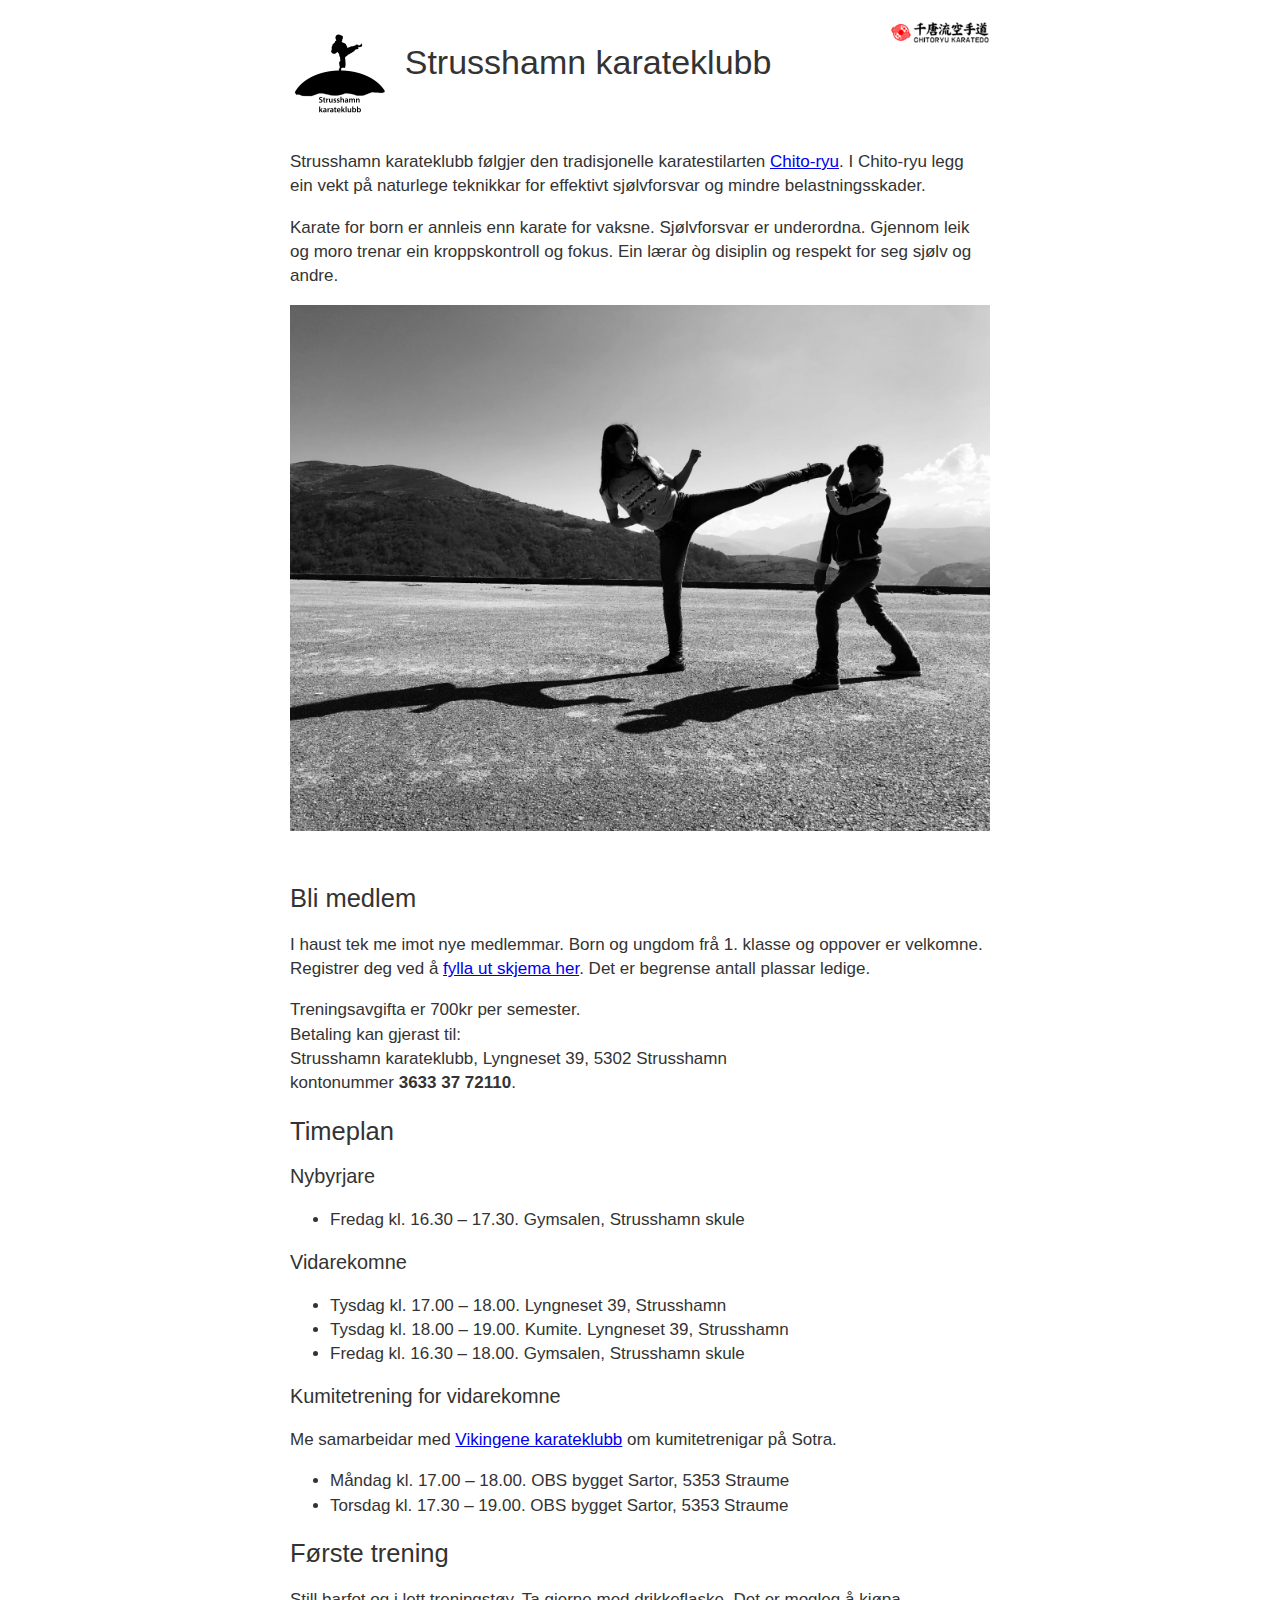
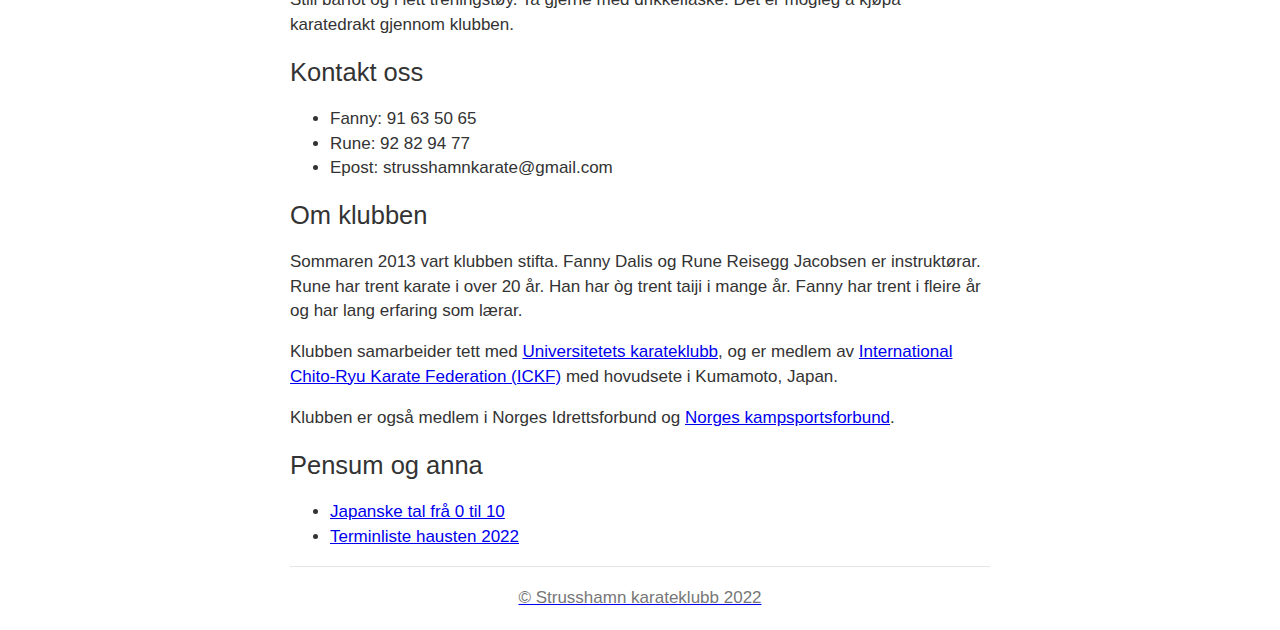
<file: index.html>
<!DOCTYPE html>
<html>

<head>
    <meta charset='utf-8' />
    <meta http-equiv="X-UA-Compatible" content="chrome=1" />
    <meta name="description" content="Strusshamn karateklubb" />
    <link rel="stylesheet" href="css/custom.css">
    <link rel="shortcut icon" href="images/favicon.ico">
    <title>Strusshamn karateklubb</title>

</head>

<body>

    <div class="container">
        <div class="header">
            <div class="pull-right"><img class="logo" src="images/engkanjicrest_135x30.gif"></a></div>
            <a href="/"><img class="logo" src="images/logo.png"></a>
            <h1>Strusshamn karateklubb</h1>
        </div>
        
        <div class="content">
             
            <p class="">Strusshamn karateklubb følgjer den tradisjonelle karatestilarten <a
                    href="http://www.chitoryu.co.jp/en/index.php">Chito-ryu</a>. I Chito-ryu legg ein vekt på naturlege teknikkar for effektivt sjølvforsvar og mindre
                    belastningsskader. </p>
            <p class="">
                
                Karate for born er annleis enn karate for vaksne.
                Sjølvforsvar er underordna. Gjennom leik og moro trenar ein kroppskontroll og fokus. Ein lærar òg
                disiplin og respekt for seg sjølv og andre.</p>
            
            <div class="banner"><img src="images/karatekick-mountain.jpg"><img> </div>   

            <h2>Bli medlem</h2>
            <p>
                I haust tek me imot nye medlemmar. Born og ungdom frå 1. klasse og oppover er velkomne.
                Registrer deg ved å <a
                        href="https://docs.google.com/forms/d/e/1FAIpQLSeObh7_svBrR0Ar9HPsoDRthcwTuynh8bnajq4lmtNik1sHDw/viewform?usp=sf_link">
                        fylla ut skjema her</a>.
                Det er begrense antall plassar ledige.
            </p>
            <p>
                Treningsavgifta er 700kr per semester.<br />
                Betaling kan gjerast til:<br />
                Strusshamn karateklubb, Lyngneset 39, 5302 Strusshamn<br />
                kontonummer <strong>3633 37 72110</strong>.<br />
            </p>
            <h2>Timeplan</h2>

            <h3>Nybyrjare</h3>
            <p>
                <ul>
                    <!-- <li>Onsdag kl. 07.30 – 08.15. Gymsalen, Strusshamn skule</li> -->
                    <li>Fredag kl. 16.30 – 17.30. Gymsalen, Strusshamn skule</li>
                </ul>
            </p>

            <h3>Vidarekomne</h3>
            <p>
                    <ul>
                        <li>Tysdag kl. 17.00 – 18.00. Lyngneset 39, Strusshamn</li>
                        <li>Tysdag kl. 18.00 – 19.00. Kumite. Lyngneset 39, Strusshamn</li>
                        <li>Fredag kl. 16.30 – 18.00. Gymsalen, Strusshamn skule</li>
                    </ul>
                </p>

            <h3>Kumitetrening for vidarekomne</h3>
            <p>
                Me samarbeidar med <a href=https://vikingene-karateklubb.no/">Vikingene karateklubb</a> om kumitetrenigar på Sotra.
                <ul>
                    <li>Måndag  kl. 17.00 – 18.00. OBS bygget Sartor, 5353 Straume</li>
                    <li>Torsdag kl. 17.30 – 19.00. OBS bygget Sartor, 5353 Straume</li>
                </ul>
            </p>    

            <h2>Første trening</h2>
            <p>Still barfot og i lett treningstøy. Ta gjerne med drikkeflaske. Det er mogleg å kjøpa karatedrakt gjennom
                klubben.</p>

            <h2>Kontakt oss</h2>
            <p>
                <ul class="list-unstyled">
                    <li>Fanny: 91 63 50 65</li>
                    <li>Rune: 92 82 94 77</li>
                    <li>Epost: strusshamnkarate@gmail.com</li>
                </ul>
            </p>

            <h2>Om klubben</h2>
            <p>Sommaren 2013 vart klubben stifta. Fanny Dalis og Rune Reisegg Jacobsen er instruktørar. Rune har trent
                karate i over 20 år. Han har òg trent taiji i mange år. Fanny har trent i fleire år og har lang erfaring
                som lærar.</p>

            <p>Klubben samarbeider tett med <a href="http://ukk.no/">Universitetets karateklubb</a>, og er medlem av <a
                    href="http://www.chitoryu.co.jp/">International Chito-Ryu Karate Federation (ICKF)</a> med hovudsete
                i Kumamoto, Japan.</p>

            <p>Klubben er også medlem i Norges Idrettsforbund og <a href="http://www.kampsport.no/">Norges
                    kampsportsforbund</a>.</p>

            <h2>Pensum og anna</h2>
            <p>
                <ul class="list-unstyled">
                    <li><a href="japanske-tal.html">Japanske tal frå 0 til 10</li>
                    <li><a href="terminliste-2022.html">Terminliste hausten 2022</li>
                </ul>
            </p>
        </div>

        <!-- FOOTER  -->
        <div class="footer">
            © Strusshamn karateklubb 2022
        </div>

        <script type="text/javascript">
            var gaJsHost = (("https:" == document.location.protocol) ? "https://ssl." : "http://www.");
            document.write(unescape("%3Cscript src='" + gaJsHost + "google-analytics.com/ga.js' type='text/javascript'%3E%3C/script%3E"));
        </script>
        <script type="text/javascript">
            try {
                var pageTracker = _gat._getTracker("UA-37642115-2");
                pageTracker._trackPageview();
            } catch (err) { }
        </script>

    </div>
</body>

</html>
</file>
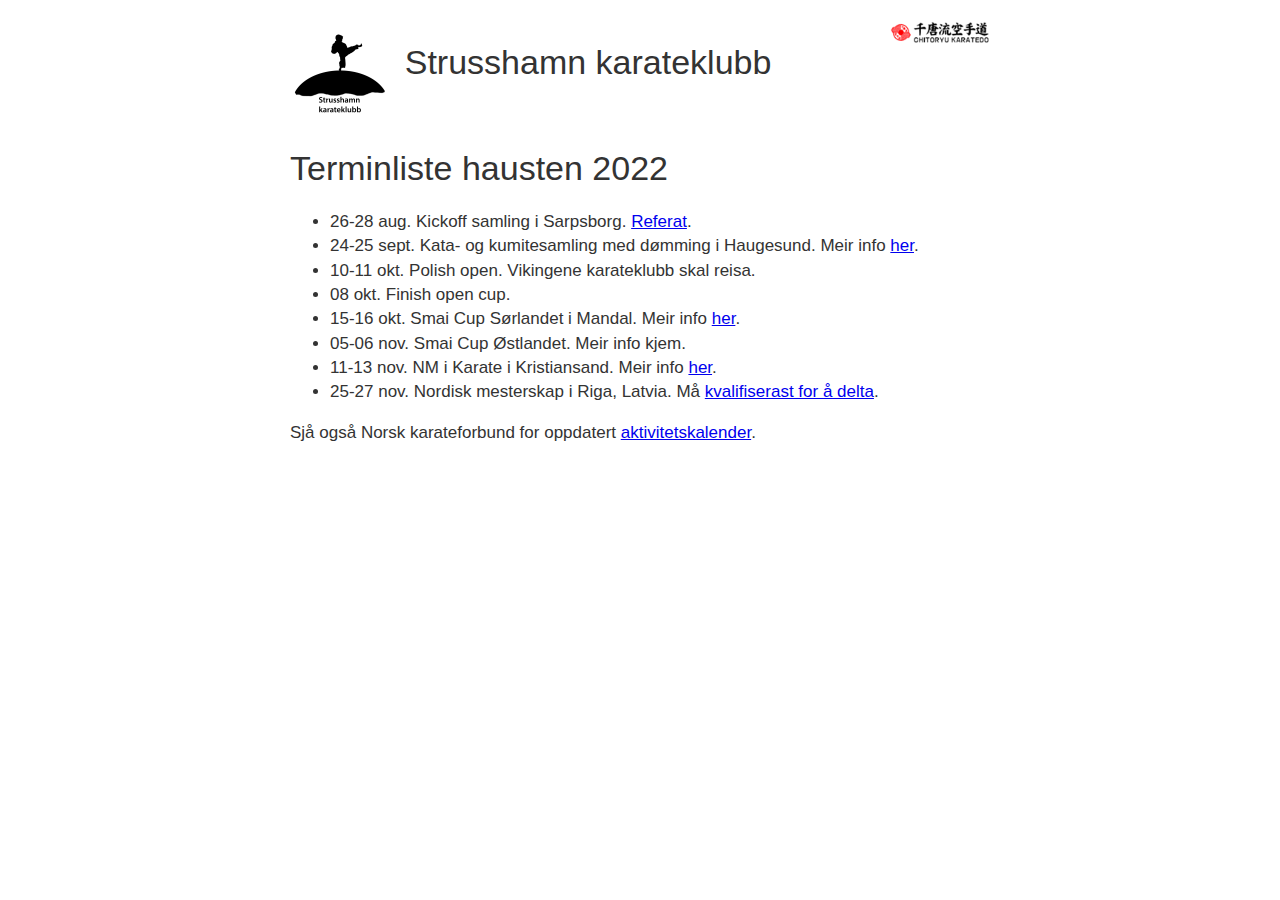
<file: terminliste-2022.html>
<!DOCTYPE html>
<html>

<head>
    <meta charset='utf-8' />
    <meta http-equiv="X-UA-Compatible" content="chrome=1" />
    <meta name="description" content="Strusshamn karateklubb" />
    <link rel="stylesheet" href="css/custom.css">
    <!-- <link rel="stylesheet" type="text/css" media="screen" href="stylesheets/stylesheet.css"> -->
    <title>Strusshamn karateklubb</title>
    <style>
        img[alt='stroke-order'] {
            height: 100px;
        }
    </style>
</head>

<body>
    <div class="container">
        <div class="header">
            <div class="pull-right"><img class="logo" src="images/engkanjicrest_135x30.gif"></a></div>
            <a href="/"><img class="logo" src="images/logo.png"></a>
            <h1>Strusshamn karateklubb</h1>
        </div>

        <div class="content">

            <header id="title-block-header">
                <h1 class="title">Terminliste hausten 2022</h1>
            </header>
            <ul>
                <li>26-28 aug. Kickoff samling i Sarpsborg. <a
                        href="https://www.karateforbundet.no/l/stor-suksess-pa-apen-kickoff-samling/">Referat</a>.</li>
                <li>24-25 sept. Kata- og kumitesamling med dømming i Haugesund. Meir
                    info <a
                        href="https://www.karateforbundet.no/l/velkommen-til-kata-og-kumite-samling-med-domming-i-haugesund/">her</a>.
                </li>
                <li>10-11 okt. Polish open. Vikingene karateklubb skal reisa.</li>
                <li>08 okt. Finish open cup.</li>
                <li>15-16 okt. Smai Cup Sørlandet i Mandal. Meir info <a
                        href="https://www.karateforbundet.no/l/velkommen-til-smai-cup-i-mandal-15-oktober-2022/">her</a>.
                </li>
                <li>05-06 nov. Smai Cup Østlandet. Meir info kjem.</li>
                <li>11-13 nov. NM i Karate i Kristiansand. Meir info <a
                        href="https://www.karateforbundet.no/l/nm-i-karate-11-13-november-2022-i-kristiansand/">her</a>.
                </li>
                <li>25-27 nov. Nordisk mesterskap i Riga, Latvia. Må <a
                        href="https://www.karateforbundet.no/informasjon-landslag/">kvalifiserast
                        for å delta</a>.</li>
            </ul>
            <p>Sjå også Norsk karateforbund for oppdatert <a
                    href="https://www.karateforbundet.no/aktivitetskalender/">aktivitetskalender</a>.</p>
        </div>
    </div>
</body>
</file>
<file: css/custom.css>
html {
  font-size: 62.5%;
  -webkit-tap-highlight-color: rgba(0,0,0,0);
}
html {
  -webkit-text-size-adjust: 100%;
}
*, ::before, ::after {
  -webkit-box-sizing: border-box;
  -moz-box-sizing: border-box;
  box-sizing: border-box;
}


/* Space out content a bit */
body {
  padding-top: 20px;
  padding-bottom: 20px;
  font-size: 17px;
  font-family: "Helvetica Neue",Helvetica,Arial,sans-serif;
  line-height: 1.428571429;
  color: #333;  
  background-color: #fff;  
  margin: 0;
}

/* Everything but the jumbotron gets side spacing for mobile first views */
.header,
.marketing,
.footer {
  padding-left: 15px;
  padding-right: 15px;
}

h1, h2, h3, h4, h5, h6, .h1, .h2, .h3, .h4, .h5, .h6 {
  font-family: "Helvetica Neue",Helvetica,Arial,sans-serif;
  font-weight: 500;
  line-height: 1.1;
}


/* Custom page header */
.header h1 {
    display: inline-table;
    padding-left: 10px;
  /*border-bottom: 1px solid #e5e5e5;*/
}
/* Make the masthead heading the same height as the navigation */
.header h3 {
  margin-top: 0;
  margin-bottom: 0;
  line-height: 40px;
  padding-bottom: 19px;
}

/* Custom page footer */
.footer {
  padding-top: 19px;
  color: #777;
  border-top: 1px solid #e5e5e5;
  text-align: center;
}


.logo
{
    width: 100px;
    vertical-align: middle;
}

.banner img {
  width: 100%;

}

.container {
  max-width: 730px;
}

/* Customize container */
@media (min-width: 768px) {
  .container {
    max-width: 730px;
    padding-right: 15px;
    padding-left: 15px;
    margin-right: auto;
    margin-left: auto;    
  }
}
.container-narrow > hr {
  margin: 30px 0;
}

/* Main marketing message and sign up button */
.jumbotron {
  text-align: center;
  border-bottom: 1px solid #e5e5e5;
}
.jumbotron .btn {
  font-size: 21px;
  padding: 14px 24px;
}

/* Supporting marketing content */
.marketing {
  margin: 40px 0;
}
.marketing p + h4 {
  margin-top: 28px;
}

/* Responsive: Portrait tablets and up */
@media screen and (min-width: 768px)
{
    /* Remove the padding we set earlier */
    .header,
    .marketing,
    .footer
    {
        padding-left: 0;
        padding-right: 0;
    }
    /* Space out the masthead */
    .header
    {
        margin-bottom: 30px;
    }
    /* Remove the bottom border on the jumbotron for visual effect */
    .jumbotron
    {
        border-bottom: 0;
    }
}

.pull-right {
  float: right !important;
}

.table {
  width: 100%;
  margin-bottom: 20px;
}
table {
  max-width: 100%;
  background-color: transparent;
}
table {
  border-collapse: collapse;
  border-spacing: 0;
}
</file>
<file: stylesheets/stylesheet.css>
/*******************************************************************************
Slate Theme for GitHub Pages
by Jason Costello, @jsncostello
*******************************************************************************/

@import url(pygment_trac.css);

/*******************************************************************************
MeyerWeb Reset
*******************************************************************************/

html, body, div, span, applet, object, iframe,
h1, h2, h3, h4, h5, h6, p, blockquote, pre,
a, abbr, acronym, address, big, cite, code,
del, dfn, em, img, ins, kbd, q, s, samp,
small, strike, strong, sub, sup, tt, var,
b, u, i, center,
dl, dt, dd, ol, ul, li,
fieldset, form, label, legend,
table, caption, tbody, tfoot, thead, tr, th, td,
article, aside, canvas, details, embed,
figure, figcaption, footer, header, hgroup,
menu, nav, output, ruby, section, summary,
time, mark, audio, video {
  margin: 0;
  padding: 0;
  border: 0;
  font: inherit;
  vertical-align: baseline;
}

/* HTML5 display-role reset for older browsers */
article, aside, details, figcaption, figure,
footer, header, hgroup, menu, nav, section {
  display: block;
}

ol, ul {
  list-style: none;
}

blockquote, q {
}

table {
  border-collapse: collapse;
  border-spacing: 0;
}

/*******************************************************************************
Theme Styles
*******************************************************************************/

body {
  box-sizing: border-box;
  color:#373737;
  background: #212121;
  font-size: 16px;
  font-family: 'Myriad Pro', Calibri, Helvetica, Arial, sans-serif;
  line-height: 1.5;
  -webkit-font-smoothing: antialiased;
}

h1, h2, h3, h4, h5, h6 {
  margin: 10px 0;
  font-weight: 700;
  color:#222222;
  font-family: 'Lucida Grande', 'Calibri', Helvetica, Arial, sans-serif;
  letter-spacing: -1px;
}

h1 {
  font-size: 36px;
  font-weight: 700;
}

h2 {
  padding-bottom: 10px;
  font-size: 32px;
  background: url('../images/bg_hr.png') repeat-x bottom;
}

h3 {
  font-size: 24px;
}

h4 {
  font-size: 21px;
}

h5 {
  font-size: 18px;
}

h6 {
  font-size: 16px;
}

p {
  margin: 10px 0 15px 0;
}

footer p {
  color: #f2f2f2;
}

a {
  text-decoration: none;
  color: #007edf;
  text-shadow: none;

  transition: color 0.5s ease;
  transition: text-shadow 0.5s ease;
  -webkit-transition: color 0.5s ease;
  -webkit-transition: text-shadow 0.5s ease;
  -moz-transition: color 0.5s ease;
  -moz-transition: text-shadow 0.5s ease;
  -o-transition: color 0.5s ease;
  -o-transition: text-shadow 0.5s ease;
  -ms-transition: color 0.5s ease;
  -ms-transition: text-shadow 0.5s ease;
}

#main_content a:hover {
  color: #0069ba;
  text-shadow: #0090ff 0px 0px 2px;
}

footer a:hover {
  color: #43adff;
  text-shadow: #0090ff 0px 0px 2px;
}

em {
  font-style: italic;
}

strong {
  font-weight: bold;
}

img {
  position: relative;
  margin: 0 auto;
  max-width: 739px;
  padding: 5px;
  margin: 10px 0 10px 0;
  border: 1px solid #ebebeb;

  box-shadow: 0 0 5px #ebebeb;
  -webkit-box-shadow: 0 0 5px #ebebeb;
  -moz-box-shadow: 0 0 5px #ebebeb;
  -o-box-shadow: 0 0 5px #ebebeb;
  -ms-box-shadow: 0 0 5px #ebebeb;
}

pre, code {
  width: 100%;
  color: #222;
  background-color: #fff;

  font-family: Monaco, "Bitstream Vera Sans Mono", "Lucida Console", Terminal, monospace;
  font-size: 14px;

  border-radius: 2px;
  -moz-border-radius: 2px;
  -webkit-border-radius: 2px;



}

pre {
  width: 100%;
  padding: 10px;
  box-shadow: 0 0 10px rgba(0,0,0,.1);
  overflow: auto;
}

code {
  padding: 3px;
  margin: 0 3px;
  box-shadow: 0 0 10px rgba(0,0,0,.1);
}

pre code {
  display: block;
  box-shadow: none;
}

blockquote {
  color: #666;
  margin-bottom: 20px;
  padding: 0 0 0 20px;
  border-left: 3px solid #bbb;
}

ul, ol, dl {
  margin-bottom: 15px
}

ul li {
  list-style: inside;
  padding-left: 20px;
}

ol li {
  list-style: decimal inside;
  padding-left: 20px;
}

dl dt {
  font-weight: bold;
}

dl dd {
  padding-left: 20px;
  font-style: italic;
}

dl p {
  padding-left: 20px;
  font-style: italic;
}

hr {
  height: 1px;
  margin-bottom: 5px;
  border: none;
  background: url('../images/bg_hr.png') repeat-x center;
}

table {
  border: 1px solid #373737;
  margin-bottom: 20px;
  text-align: left;
 }

th {
  font-family: 'Lucida Grande', 'Helvetica Neue', Helvetica, Arial, sans-serif;
  padding: 10px;
  background: #373737;
  color: #fff;
 }

td {
  padding: 10px;
  border: 1px solid #373737;
 }

form {
  background: #f2f2f2;
  padding: 20px;
}

img {
  width: 100%;
  max-width: 100%;
}

/*******************************************************************************
Full-Width Styles
*******************************************************************************/

.outer {
  width: 100%;
}

.inner {
  position: relative;
  max-width: 640px;
  padding: 20px 10px;
  margin: 0 auto;
}

#forkme_banner {
  display: block;
  position: absolute;
  top:0;
  right: 10px;
  z-index: 10;
  padding: 10px 50px 10px 10px;
  color: #fff;
  background: url('../images/blacktocat.png') #0090ff no-repeat 95% 50%;
  font-weight: 700;
  box-shadow: 0 0 10px rgba(0,0,0,.5);
  border-bottom-left-radius: 2px;
  border-bottom-right-radius: 2px;
}

#header_wrap {
  background: #212121;
  background: -moz-linear-gradient(top, #373737, #212121);
  background: -webkit-linear-gradient(top, #373737, #212121);
  background: -ms-linear-gradient(top, #373737, #212121);
  background: -o-linear-gradient(top, #373737, #212121);
  background: linear-gradient(top, #373737, #212121);
}

#header_wrap .inner {
  padding: 50px 10px 30px 10px;
}

#project_title {
  margin: 0;
  color: #fff;
  font-size: 42px;
  font-weight: 700;
  text-shadow: #111 0px 0px 10px;
}

#project_tagline {
  color: #fff;
  font-size: 24px;
  font-weight: 300;
  background: none;
  text-shadow: #111 0px 0px 10px;
}

#downloads {
  position: absolute;
  width: 210px;
  z-index: 10;
  bottom: -40px;
  right: 0;
  height: 70px;
  background: url('../images/icon_download.png') no-repeat 0% 90%;
}

.zip_download_link {
  display: block;
  float: right;
  width: 90px;
  height:70px;
  text-indent: -5000px;
  overflow: hidden;
  background: url(../images/sprite_download.png) no-repeat bottom left;
}

.tar_download_link {
  display: block;
  float: right;
  width: 90px;
  height:70px;
  text-indent: -5000px;
  overflow: hidden;
  background: url(../images/sprite_download.png) no-repeat bottom right;
  margin-left: 10px;
}

.zip_download_link:hover {
  background: url(../images/sprite_download.png) no-repeat top left;
}

.tar_download_link:hover {
  background: url(../images/sprite_download.png) no-repeat top right;
}

#main_content_wrap {
  background: #f2f2f2;
  border-top: 1px solid #111;
  border-bottom: 1px solid #111;
}

#main_content {
  padding-top: 40px;
}

#footer_wrap {
  background: #212121;
}



/*******************************************************************************
Small Device Styles
*******************************************************************************/

@media screen and (max-width: 480px) {
  body {
    font-size:14px;
  }

  #downloads {
    display: none;
  }

  .inner {
    min-width: 320px;
    max-width: 480px;
  }

  #project_title {
  font-size: 32px;
  }

  h1 {
    font-size: 28px;
  }

  h2 {
    font-size: 24px;
  }

  h3 {
    font-size: 21px;
  }

  h4 {
    font-size: 18px;
  }

  h5 {
    font-size: 14px;
  }

  h6 {
    font-size: 12px;
  }

  code, pre {
    min-width: 320px;
    max-width: 480px;
    font-size: 11px;
  }

}
</file>
